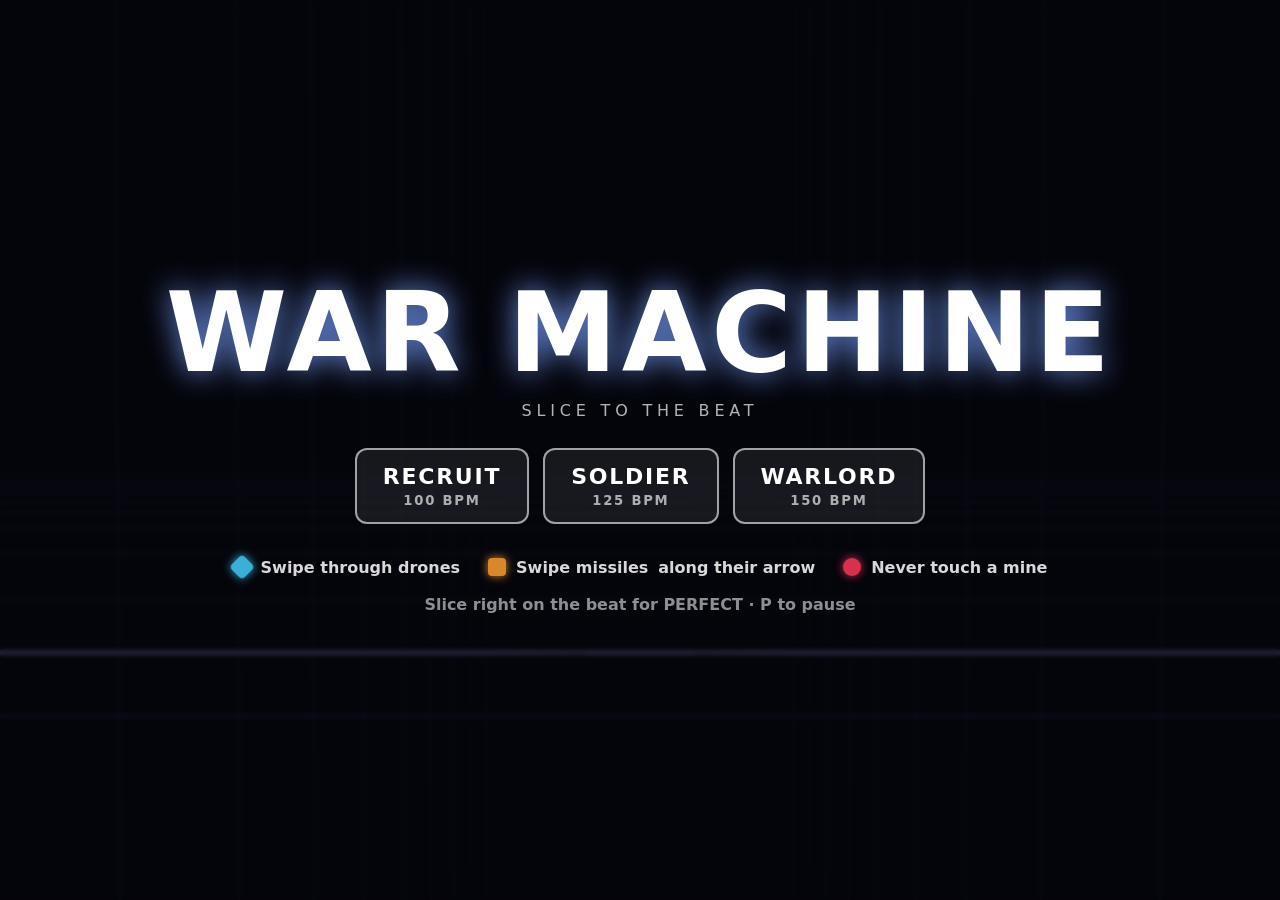
<file: war-machine/index.html>
<!doctype html>
<html lang="en">
<head>
  <meta charset="utf-8">
  <meta name="viewport" content="width=device-width, initial-scale=1, maximum-scale=1, user-scalable=no, viewport-fit=cover">
  <meta name="theme-color" content="#06070c">
  <title>War Machine</title>
  <link rel="stylesheet" href="styles.css">
  <script type="importmap">
    { "imports": { "three": "./vendor/three.module.js" } }
  </script>
</head>
<body>
  <canvas id="game" aria-label="War Machine"></canvas>

  <!-- HUD lives in plain DOM: far simpler than drawing text in WebGL. -->
  <div id="hud" class="hidden">
    <div id="score">000000</div>
    <div id="lives"><span>◆</span><span>◆</span><span>◆</span></div>
    <div id="combo"></div>
    <div id="beat"><div id="beat-fill"></div></div>
  </div>

  <div id="menu" class="overlay">
    <h1>WAR MACHINE</h1>
    <p class="tagline">Slice to the beat</p>
    <div class="buttons">
      <button data-bpm="100" data-name="RECRUIT">RECRUIT<small>100 BPM</small></button>
      <button data-bpm="125" data-name="SOLDIER">SOLDIER<small>125 BPM</small></button>
      <button data-bpm="150" data-name="WARLORD">WARLORD<small>150 BPM</small></button>
    </div>
    <ul class="legend">
      <li><i class="drone"></i>Swipe through drones</li>
      <li><i class="missile"></i>Swipe missiles <b>along their arrow</b></li>
      <li><i class="mine"></i>Never touch a mine</li>
    </ul>
    <p class="hint">Slice right on the beat for PERFECT · P to pause</p>
    <p id="best" class="hint"></p>
  </div>

  <div id="pause" class="overlay hidden">
    <h2>PAUSED</h2>
    <p class="hint">Tap or press P to resume</p>
  </div>

  <div id="over" class="overlay hidden">
    <h2>WAR MACHINE DOWN</h2>
    <p id="final"></p>
    <p id="final-best" class="hint"></p>
    <button id="again">AGAIN</button>
  </div>

  <script type="module" src="src/main.js"></script>
</body>
</html>
</file>
<file: war-machine/styles.css>
:root {
  --font: system-ui, -apple-system, "Segoe UI", Roboto, Helvetica, Arial, sans-serif;
  --cyan: #45d0ff;
  --orange: #ffa033;
  --red: #ff3a5e;
  --green: #5cf0a8;
  --gold: #ffd166;
}

html, body {
  margin: 0;
  width: 100%;
  height: 100%;
  overflow: hidden;
  background: #06070c;
  color: #fff;
  font-family: var(--font);
  overscroll-behavior: none;
}

#game {
  display: block;
  width: 100vw;
  height: 100vh;
  touch-action: none;
  user-select: none;
  -webkit-user-select: none;
  -webkit-tap-highlight-color: transparent;
  cursor: crosshair;
}

.hidden { display: none !important; }

/* ---------------------------------------------------------------- HUD */
#hud {
  position: fixed;
  inset: 0;
  pointer-events: none;
  padding: max(16px, env(safe-area-inset-top)) 20px;
  font-weight: 900;
}
#score {
  font-size: clamp(28px, 6vh, 48px);
  text-shadow: 0 0 14px rgba(120, 200, 255, 0.8);
  font-variant-numeric: tabular-nums;
}
#lives {
  position: absolute;
  top: max(16px, env(safe-area-inset-top));
  right: 20px;
  font-size: clamp(20px, 4vh, 32px);
  letter-spacing: 6px;
}
#lives span { color: var(--green); text-shadow: 0 0 10px var(--green); }
#lives span.off { color: rgba(255,255,255,0.15); text-shadow: none; }
#combo {
  position: absolute;
  top: calc(max(16px, env(safe-area-inset-top)) + 6vh);
  right: 20px;
  color: var(--gold);
  text-shadow: 0 0 12px var(--gold);
  font-size: clamp(18px, 4vh, 30px);
  text-align: right;
  line-height: 1.2;
}
#combo small { display: block; font-size: 0.55em; opacity: 0.8; }
#beat {
  position: absolute;
  bottom: max(18px, env(safe-area-inset-bottom));
  left: 50%;
  transform: translateX(-50%);
  width: min(40vw, 320px);
  height: 6px;
  background: rgba(255,255,255,0.12);
  border-radius: 3px;
  overflow: hidden;
}
#beat-fill {
  height: 100%;
  width: 100%;
  background: rgba(160, 140, 255, 0.9);
  transform-origin: left;
}

/* Floating hit text (PERFECT / GREAT / MISS) */
.floater {
  position: fixed;
  pointer-events: none;
  font-weight: 900;
  font-size: clamp(16px, 3.4vh, 28px);
  transform: translate(-50%, -50%);
  text-shadow: 0 0 12px currentColor;
  animation: floatUp 0.8s ease-out forwards;
}
@keyframes floatUp {
  0%   { opacity: 1; margin-top: 0; }
  100% { opacity: 0; margin-top: -70px; }
}

/* ----------------------------------------------------------- overlays */
.overlay {
  position: fixed;
  inset: 0;
  display: flex;
  flex-direction: column;
  align-items: center;
  justify-content: center;
  text-align: center;
  padding: 24px;
  background: rgba(4, 5, 12, 0.55);
  backdrop-filter: blur(2px);
}
.overlay h1 {
  margin: 0;
  font-size: clamp(40px, 12vw, 110px);
  font-weight: 900;
  letter-spacing: 0.04em;
  text-shadow: 0 0 30px rgba(120, 160, 255, 0.9);
  animation: pulse 0.5s ease-out infinite alternate;
}
@keyframes pulse { from { text-shadow: 0 0 20px rgba(120,160,255,0.6); } to { text-shadow: 0 0 44px rgba(120,160,255,1); } }
.overlay h2 {
  margin: 0 0 12px;
  font-size: clamp(28px, 7vw, 64px);
  font-weight: 900;
  text-shadow: 0 0 24px rgba(255, 58, 94, 0.8);
}
.tagline { margin: 4px 0 28px; opacity: 0.7; letter-spacing: 0.3em; text-transform: uppercase; }
.buttons { display: flex; gap: 14px; flex-wrap: wrap; justify-content: center; }
.overlay button {
  font: inherit;
  font-weight: 900;
  font-size: clamp(16px, 2.6vh, 22px);
  color: #fff;
  background: rgba(255,255,255,0.08);
  border: 2px solid rgba(255,255,255,0.6);
  border-radius: 12px;
  padding: 14px 26px;
  min-width: 150px;
  cursor: pointer;
  letter-spacing: 0.08em;
}
.overlay button small { display: block; font-weight: 600; font-size: 0.6em; opacity: 0.65; margin-top: 4px; }
.overlay button:hover, .overlay button:focus-visible { background: rgba(120,160,255,0.35); outline: none; }
.overlay button:active { transform: scale(0.97); }
.legend { list-style: none; padding: 0; margin: 34px 0 0; display: flex; gap: 28px; flex-wrap: wrap; justify-content: center; opacity: 0.85; }
.legend li { display: flex; align-items: center; gap: 10px; font-weight: 600; }
.legend i { width: 18px; height: 18px; border-radius: 4px; display: inline-block; box-shadow: 0 0 10px currentColor; }
.legend .drone { background: var(--cyan); color: var(--cyan); transform: rotate(45deg); }
.legend .missile { background: var(--orange); color: var(--orange); }
.legend .mine { background: var(--red); color: var(--red); border-radius: 50%; }
.hint { margin: 18px 0 0; opacity: 0.55; font-weight: 600; }
#final { font-size: clamp(28px, 7vh, 56px); font-weight: 900; margin: 0; font-variant-numeric: tabular-nums; }
#again { margin-top: 24px; }
</file>
